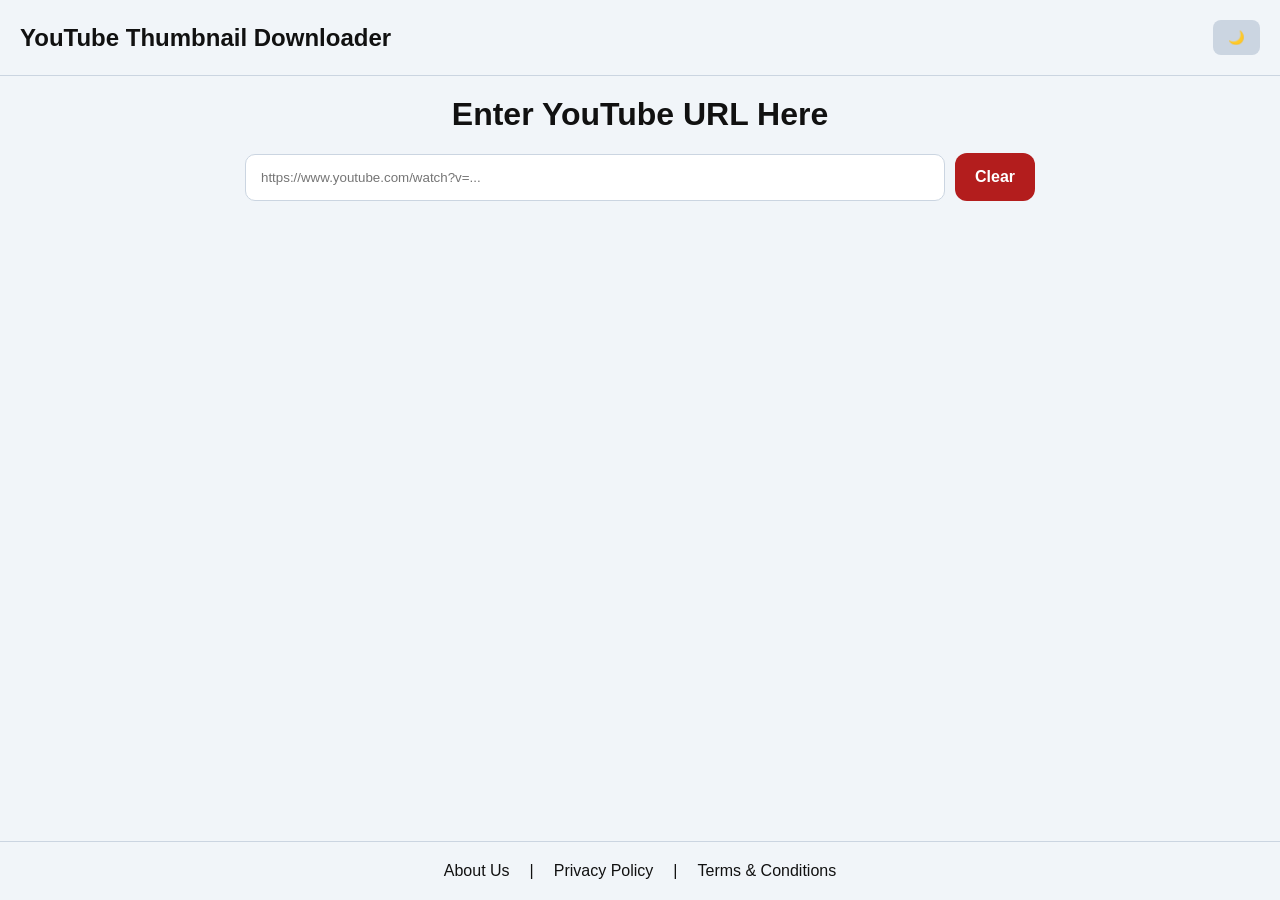
<file: index.html>
<!DOCTYPE html>
<html lang="en">

<head>
    <!-- Google Analytics Tag -->
    <script async src="https://www.googletagmanager.com/gtag/js?id=G-5ZG5TZRQ1T"></script>
    <script>
        window.dataLayer = window.dataLayer || [];
        function gtag() { dataLayer.push(arguments); }
        gtag('js', new Date());

        gtag('config', 'G-5ZG5TZRQ1T');
    </script>

    <meta charset="UTF-8">
    <meta name="viewport" content="width=device-width, initial-scale=1.0">
    <meta name="theme-color" content="#f1f5f9">
    <meta name="description"
        content="Free YouTube Thumbnail Downloader. Download YouTube video thumbnails in HD, SD, HQ, MQ and default resolutions instantly.">
    <meta name="keywords"
        content="youtube thumbnail downloader,youtube thumbnail download,download youtube thumbnail,youtube thumbnail saver,hd thumbnail downloader,youtube thumbnail extractor">
    <meta name="robots" content="index, follow">
    <meta property="og:title" content="YouTube Thumbnail Downloader">
    <meta property="og:description" content="Download YouTube video thumbnails in multiple resolutions for free.">
    <meta property="og:type" content="website">
    <meta property="og:url" content="https://crb2.github.io/Youtube-Thumbnail-Downloader/">

    <script type="application/ld+json">
{
  "@context":"https://schema.org",
  "@type":"WebSite",
  "name":"YouTube Thumbnail Downloader",
  "url":"https://crb2.github.io/Youtube-Thumbnail-Downloader/"
}
</script>

    <!-- Google AdSense -->


    <title>YouTube Thumbnail Downloader - Free HD Thumbnail Download Tool</title>

    <!-- Favicon -->
    <link rel="icon" type="image/png" sizes="16x16" href="favicons/favicon-16x16.png">
    <link rel="icon" type="image/png" sizes="32x32" href="favicons/favicon-32x32.png">
    <link rel="icon" type="image/png" sizes="96x96" href="favicons/favicon.png">
    <link rel="apple-touch-icon" href="favicons/apple-touch-icon.png">
    <link rel="icon" type="image/png" sizes="32x32" href="favicons/android-chrome-192x192.png">
    <link rel="icon" type="image/png" sizes="32x32" href="favicons/android-chrome-512x512.png">

    <link rel="canonical" href="https://crb2.github.io/Youtube-Thumbnail-Downloader/">
    <link rel="stylesheet" href="style.css">
</head>

<body>
    <header>
        <h2>YouTube Thumbnail Downloader</h2>
        <button id="themeToggle">
            🌙
        </button>
    </header>

    <main>
        <div class="input-box">
            <h1>Enter YouTube URL Here</h1>
            <div class="url-wrapper">
                <input type="text" id="youtubeUrl" placeholder="https://www.youtube.com/watch?v=...">
                <button id="clearBtn">Clear</button>
            </div>
        </div>
        <div id="results"></div>
    </main>

    <footer>
        <div class="footer-links">
            <a href="./about/">About Us</a>
            <span>|</span>
            <a href="./privacy-policy/">Privacy Policy</a>
            <span>|</span>
            <a href="./terms-and-conditions/">Terms & Conditions</a>
        </div>
    </footer>

    <script src="script.js"></script>
</body>

</html>
</file>
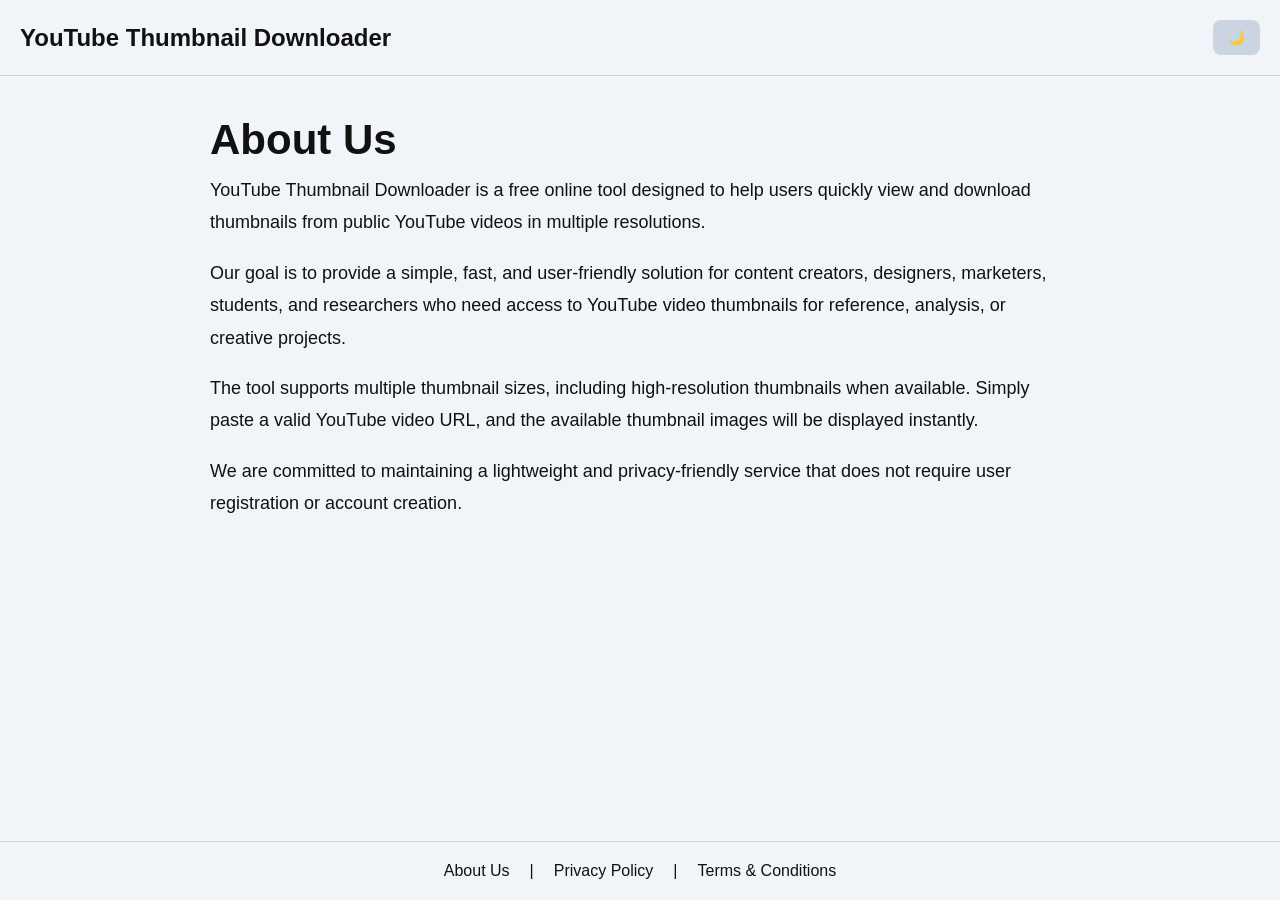
<file: about/index.html>
<!DOCTYPE html>
<html lang="en">

<head>
    <meta charset="UTF-8">
    <meta name="viewport" content="width=device-width, initial-scale=1.0">
    <title>About Us - YouTube Thumbnail Downloader</title>
    <meta name="description"
        content="Learn more about YouTube Thumbnail Downloader and our free thumbnail download service.">

    <!-- Favicon -->
    <link rel="icon" type="image/png" sizes="16x16" href="../favicons/favicon-16x16.png">
    <link rel="icon" type="image/png" sizes="32x32" href="../favicons/favicon-32x32.png">
    <link rel="icon" type="image/png" sizes="96x96" href="../favicons/favicon.png">
    <link rel="apple-touch-icon" href="../favicons/apple-touch-icon.png">
    <link rel="icon" type="image/png" sizes="192x192" href="../favicons/android-chrome-192x192.png">
    <link rel="icon" type="image/png" sizes="512x512" href="../favicons/android-chrome-512x512.png">

    <link rel="canonical" href="https://crb2.github.io/Youtube-Thumbnail-Downloader/about/">
    <link rel="stylesheet" href="../style.css">
</head>

<body>

    <header>
        <a href="../index.html" class="site-logo">
            <h2>YouTube Thumbnail Downloader</h2>
        </a>
        <button id="themeToggle">
            🌙
        </button>

    </header>

    <main class="page-content">

        <h1>About Us</h1>

        <p>
            YouTube Thumbnail Downloader is a free online tool designed to help users quickly view and download
            thumbnails from public YouTube videos in multiple resolutions.
        </p> <br>

        <p>
            Our goal is to provide a simple, fast, and user-friendly solution for content creators, designers,
            marketers, students, and researchers who need access to YouTube video thumbnails for reference, analysis, or
            creative projects.
        </p> <br>

        <p>
            The tool supports multiple thumbnail sizes, including high-resolution thumbnails when available. Simply
            paste a valid YouTube video URL, and the available thumbnail images will be displayed instantly.
        </p> <br>

        <p>
            We are committed to maintaining a lightweight and privacy-friendly service that does not require user
            registration or account creation.
        </p>

    </main>

    <footer>
        <div class="footer-links">
            <a href="../about/">About Us</a>
            <span>|</span>
            <a href="../privacy-policy/">Privacy Policy</a>
            <span>|</span>
            <a href="../terms-and-conditions/">Terms & Conditions</a>


        </div>
    </footer>
    <script src="../script.js"></script>
</body>

</html>
</file>
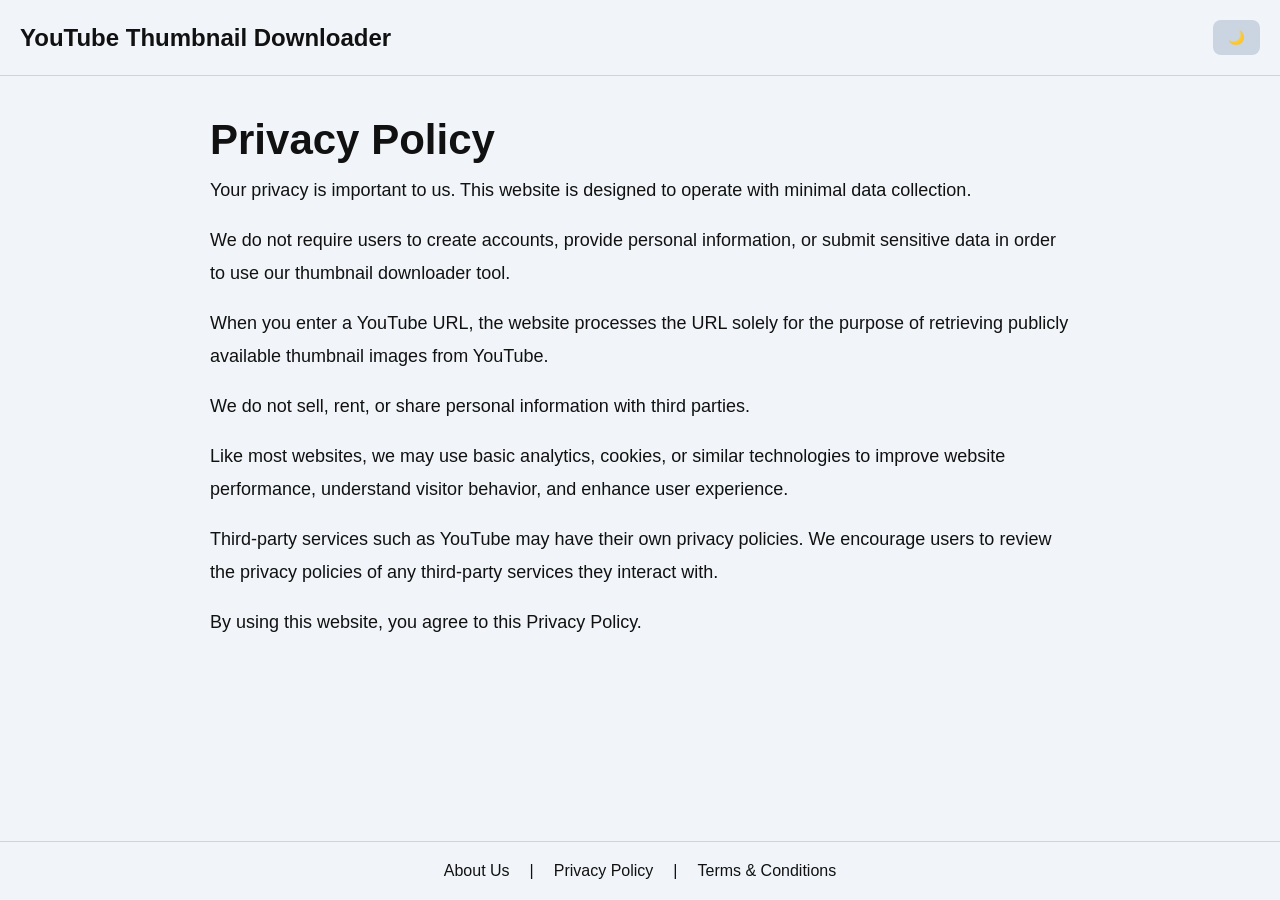
<file: privacy-policy/index.html>
<!DOCTYPE html>
<html lang="en">

<head>
    <meta charset="UTF-8">
    <meta name="viewport" content="width=device-width, initial-scale=1.0">
    <title>Privacy Policy - YouTube Thumbnail Downloader</title>
    <meta name="description" content="Read the Privacy Policy for YouTube Thumbnail Downloader.">

    <!-- Favicon -->
    <link rel="icon" type="image/png" sizes="16x16" href="../favicons/favicon-16x16.png">
    <link rel="icon" type="image/png" sizes="32x32" href="../favicons/favicon-32x32.png">
    <link rel="icon" type="image/png" sizes="96x96" href="../favicons/favicon.png">
    <link rel="apple-touch-icon" href="../favicons/apple-touch-icon.png">
    <link rel="icon" type="image/png" sizes="192x192" href="../favicons/android-chrome-192x192.png">
    <link rel="icon" type="image/png" sizes="512x512" href="../favicons/android-chrome-512x512.png">

    <link rel="canonical" href="https://crb2.github.io/Youtube-Thumbnail-Downloader/privacy-policy/">
    <link rel="stylesheet" href="../style.css">
</head>

<body>

    <header>
        <a href="../index.html" class="site-logo">
            <h2>YouTube Thumbnail Downloader</h2>
        </a>
        <button id="themeToggle">
            🌙
        </button>

    </header>

    <main class="page-content">
        <h1>Privacy Policy</h1>

        <p>
            Your privacy is important to us. This website is designed to operate with minimal data collection.
        </p> <br>

        <p>
            We do not require users to create accounts, provide personal information, or submit sensitive data in order
            to use our thumbnail downloader tool.
        </p> <br>

        <p>
            When you enter a YouTube URL, the website processes the URL solely for the purpose of retrieving publicly
            available thumbnail images from YouTube.
        </p> <br>

        <p>
            We do not sell, rent, or share personal information with third parties.
        </p> <br>

        <p>
            Like most websites, we may use basic analytics, cookies, or similar technologies to improve website
            performance, understand visitor behavior, and enhance user experience.
        </p> <br>

        <p>
            Third-party services such as YouTube may have their own privacy policies. We encourage users to review the
            privacy policies of any third-party services they interact with.
        </p> <br>

        <p>
            By using this website, you agree to this Privacy Policy.
        </p>
    </main>
    <footer>
        <div class="footer-links">
            <a href="../about/">About Us</a>
            <span>|</span>
            <a href="../privacy-policy/">Privacy Policy</a>
            <span>|</span>
            <a href="../terms-and-conditions/">Terms & Conditions</a>

        </div>
    </footer>
    <script src="../script.js"></script>
</body>

</html>
</file>
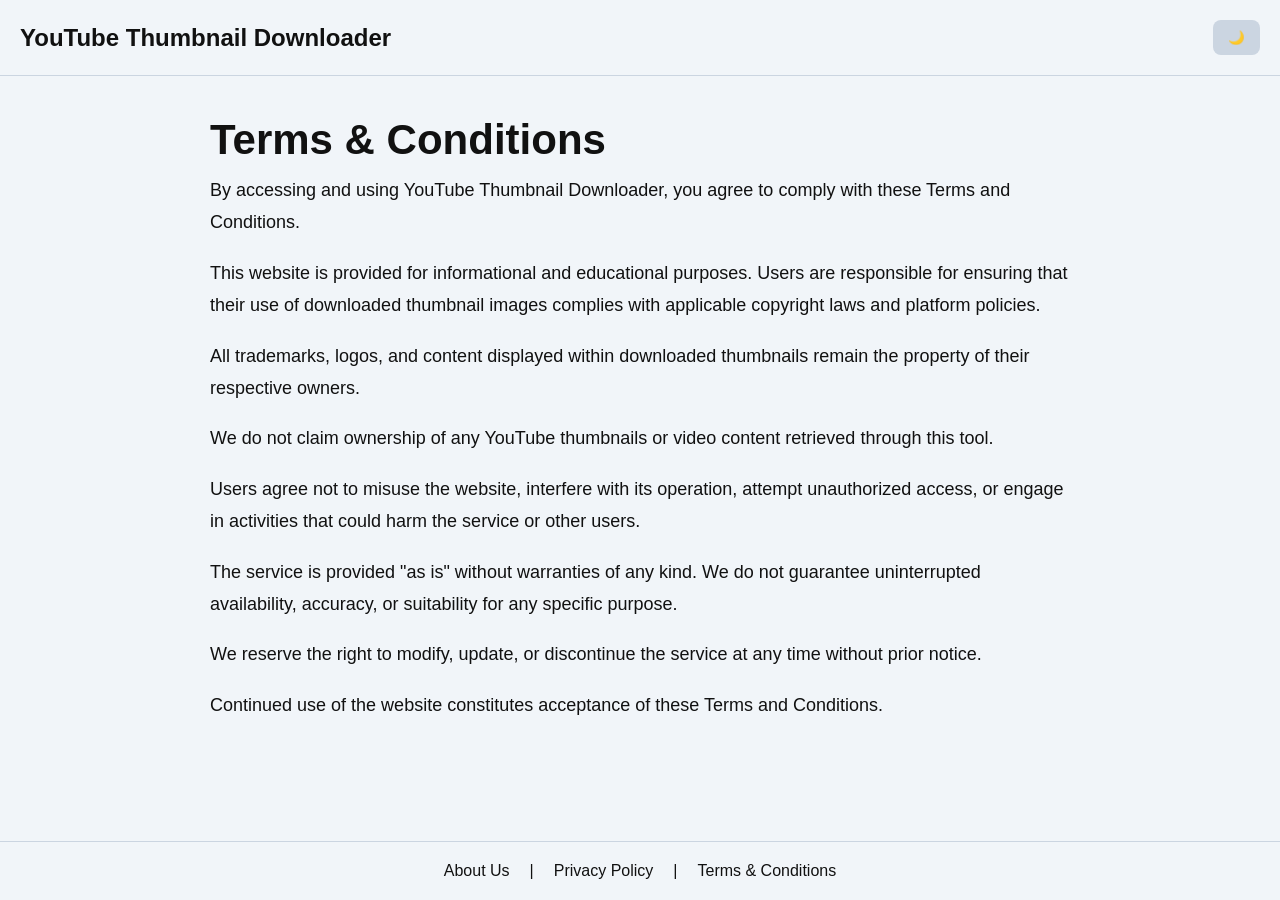
<file: terms-and-conditions/index.html>
<!DOCTYPE html>
<html lang="en">

<head>
    <meta charset="UTF-8">
    <meta name="viewport" content="width=device-width, initial-scale=1.0">
    <title>Terms & Conditions - YouTube Thumbnail Downloader</title>
    <meta name="description" content="Terms and Conditions for using YouTube Thumbnail Downloader.">

    <!-- Favicon -->
    <link rel="icon" type="image/png" sizes="16x16" href="../favicons/favicon-16x16.png">
    <link rel="icon" type="image/png" sizes="32x32" href="../favicons/favicon-32x32.png">
    <link rel="icon" type="image/png" sizes="96x96" href="../favicons/favicon.png">
    <link rel="apple-touch-icon" href="../favicons/apple-touch-icon.png">
    <link rel="icon" type="image/png" sizes="192x192" href="../favicons/android-chrome-192x192.png">
    <link rel="icon" type="image/png" sizes="512x512" href="../favicons/android-chrome-512x512.png">

    <link rel="canonical" href="https://crb2.github.io/Youtube-Thumbnail-Downloader/terms-and-conditions/">
    <link rel="stylesheet" href="../style.css">
</head>

<body>

    <header>
        <a href="../index.html" class="site-logo">
            <h2>YouTube Thumbnail Downloader</h2>
        </a>
        <button id="themeToggle">
            🌙
        </button>

    </header>

    <main class="page-content">
        <h1>Terms & Conditions</h1>

        <p>
            By accessing and using YouTube Thumbnail Downloader, you agree to comply with these Terms and Conditions.
        </p> <br>

        <p>
            This website is provided for informational and educational purposes. Users are responsible for ensuring that
            their use of downloaded thumbnail images complies with applicable copyright laws and platform policies.
        </p> <br>

        <p>
            All trademarks, logos, and content displayed within downloaded thumbnails remain the property of their
            respective owners.
        </p> <br>

        <p>
            We do not claim ownership of any YouTube thumbnails or video content retrieved through this tool.
        </p> <br>

        <p>
            Users agree not to misuse the website, interfere with its operation, attempt unauthorized access, or engage
            in activities that could harm the service or other users.
        </p> <br>

        <p>
            The service is provided "as is" without warranties of any kind. We do not guarantee uninterrupted
            availability, accuracy, or suitability for any specific purpose.
        </p> <br>

        <p>
            We reserve the right to modify, update, or discontinue the service at any time without prior notice.
        </p> <br>

        <p>
            Continued use of the website constitutes acceptance of these Terms and Conditions.
        </p>
    </main>

    <footer>
        <div class="footer-links">
            <a href="../about/">About Us</a>
            <span>|</span>
            <a href="../privacy-policy/">Privacy Policy</a>
            <span>|</span>
            <a href="../terms-and-conditions/">Terms & Conditions</a>

        </div>
    </footer>
    <script src="../script.js"></script>
</body>

</html>
</file>
<file: style.css>
:root {
    --bg: #f1f5f9;
    --card: #ffffff;
    --text: #111111;
    --border: #cbd5e1;
}

.dark {
    --bg: #111827;
    --card: #1f2937;
    --text: #ffffff;
    --border: #374151;
}

* {
    margin: 0;
    padding: 0;
    box-sizing: border-box;
    font-family: Arial, sans-serif;
}

body {
    background: var(--bg);
    color: var(--text);
    min-height: 100vh;
    display: flex;
    flex-direction: column;
    transition: .3s;
}

header {
    display: flex;
    justify-content: space-between;
    align-items: center;
    padding: 20px;
    border-bottom: 1px solid var(--border);
}

header h2 {
    font-weight: 700;
}

#themeToggle {
    border: none;
    background: var(--border);
    color: white;
    padding: 10px 15px;
    border-radius: 8px;
    cursor: pointer;
}

main {
    flex: 1;
    width: 100%;
    margin: auto;
    padding: 20px 10px;

}

.input-box {
    text-align: center;
}

.input-box h1 {
    margin-bottom: 20px;
}

.input-box input {
    width: 100%;
    max-width: 700px;
    padding: 15px;
    border: 1px solid var(--border);
    border-radius: 10px;
    background: var(--card);
    color: var(--text);
}

.url-wrapper {
    display: flex;
    justify-content: center;
    align-items: center;
    gap: 10px;
    max-width: 800px;
    margin: 0 auto;
}

#youtubeUrl {
    flex: 1;
}

#clearBtn {
    background: #b31d1d;
    color: white;
    border: none;
    padding: 15px 20px;
    border-radius: 12px;
    font-size: 16px;
    font-weight: 600;
    cursor: pointer;
    transition: .3s;
    white-space: nowrap;
}

.download-btn:hover,
.feedback-form button:hover,
#clearBtn:hover {
    background: #dc2626;
    opacity: .9;
}

#clearBtn:active {
    transform: scale(.98);
}

#results {
    margin-top: 20px;
    display: grid;
    grid-template-columns: repeat(auto-fit, minmax(300px, 2fr));
    gap: 20px;
}

.result-title {
    text-align: center;
    margin-bottom: 20px;
    font-size: 28px;
}

.thumb-card {
    position: relative;
    background: var(--card);
    border: 1px solid var(--border);
    border-radius: 12px;
    overflow: hidden;
    transition: .3s;
    box-shadow: 0 8px 20px rgba(0, 0, 0, .1);
}

.thumb-card img {
    width: 100%;
    display: block;
    aspect-ratio: 16/9;
    object-fit: cover;
}

.download-btn {
    position: absolute;
    bottom: 9px;
    right: 10px;
    background: #1d4ed8;
    color: #fff;
    text-decoration: none;
    padding: 10px 18px;
    border-radius: 10px;
    font-weight: 600;
    transition: .3s;
    cursor: pointer;
}

.size-label {
    padding: 18px;
    font-size: 18px;
    font-weight: 700;
}


.page-content {
    max-width: 900px;
    margin: 40px auto;
    padding: 0 20px;

}

.page-content h1 {
    margin-bottom: 10px;
    font-size: 42px;
    color: var(--text);
}

.page-content p {
    font-size: 18px;
    line-height: 1.8;
    color: var(--text);
}

.back-btn {
    position: absolute;
    top: 20px;
    right: 80px;
    background: #2563eb;
    color: #fff;
    text-decoration: none;
    padding: 10px 15px;
    border-radius: 8px;
    font-weight: 600;
}




.site-logo {
    text-decoration: none;
    color: var(--text);
}

.site-logo h2 {
    margin: 0;
    color: var(--text);
}

.site-logo:hover {
    opacity: .9;
}




.feedback-form {
    max-width: 900px;
}

.feedback-form textarea {
    width: 100%;
    min-height: 220px;
    padding: 10px;
    border: 1px solid var(--border);
    border-radius: 8px;
    background: var(--card);
    color: var(--text);
    font-size: 18px;
    resize: vertical;
    outline: none;
}

.feedback-form textarea:focus {
    border-color: #2563eb;
}

.feedback-form button {
    margin-top: 20px;
    padding: 10px 16px;
    border: none;
    border-radius: 8px;
    background: #2563eb;
    color: #fff;
    font-size: 16px;
    font-weight: 600;
    cursor: pointer;
    transition: .3s;
}

.feedback-text {
    font-size: 20px;
    margin-bottom: 30px;
    line-height: 1.7;
}







footer {
    padding: 20px;
    border-top: 1px solid var(--border);
}

.footer-links {
    display: flex;
    justify-content: center;
    align-items: center;
    gap: 20px;
    flex-wrap: nowrap;
}

.footer-links a {
    color: var(--text);
    text-decoration: none;
    white-space: nowrap;
}

@media(max-width:600px) {

    body {
        overflow-x: hidden;
    }

    header {
        padding: 15px;
    }

    header h2 {
        font-size: 1.2rem;
        line-height: 1.2;
        max-width: 220px;
    }

    #themeToggle {
        font-size: 16px;
    }

    .input-box {
        padding: 0 0px;
    }

    .input-box h1 {
        font-size: 1.3rem;
        margin-bottom: 15px;
    }

    .input-box input {
        width: 100%;
        font-size: 14px;
        padding: 14px;
    }

    .url-wrapper {
        flex-direction: row;
        gap: 12px;
    }

    #youtubeUrl {
        flex: 1;
    }

    #clearBtn {
        width: auto;
        padding: 14px 16px;
    }

    #results {
        grid-template-columns: 1fr;
        gap: 15px;
        padding: 0 0px;
    }

    .thumb-card {
        width: 100%;
        max-width: 100%;
    }

    .thumb-card img {
        width: 100%;
        height: auto;
        display: block;
    }

    .download-btn {
        bottom: 7px;
        right: 7px;
        padding: 8px 12px;
        font-size: 14px;
    }

    .size-label {
        font-size: 18px;
        padding: 15px;
    }

    .back-btn {
        position: static;
        display: inline-block;
        margin-top: 10px;
    }


    footer {
        padding: 10px;
        display: flex;
        justify-content: center;
        align-items: center;
        gap: 10px;
        flex-wrap: wrap;
        border-top: 1px solid var(--border);
    }

    footer a {
        color: var(--text);
        text-decoration: none;
        font-size: 14px;
    }

    .footer-links {
        flex-wrap: wrap;
        gap: 10px;
    }
}
</file>
